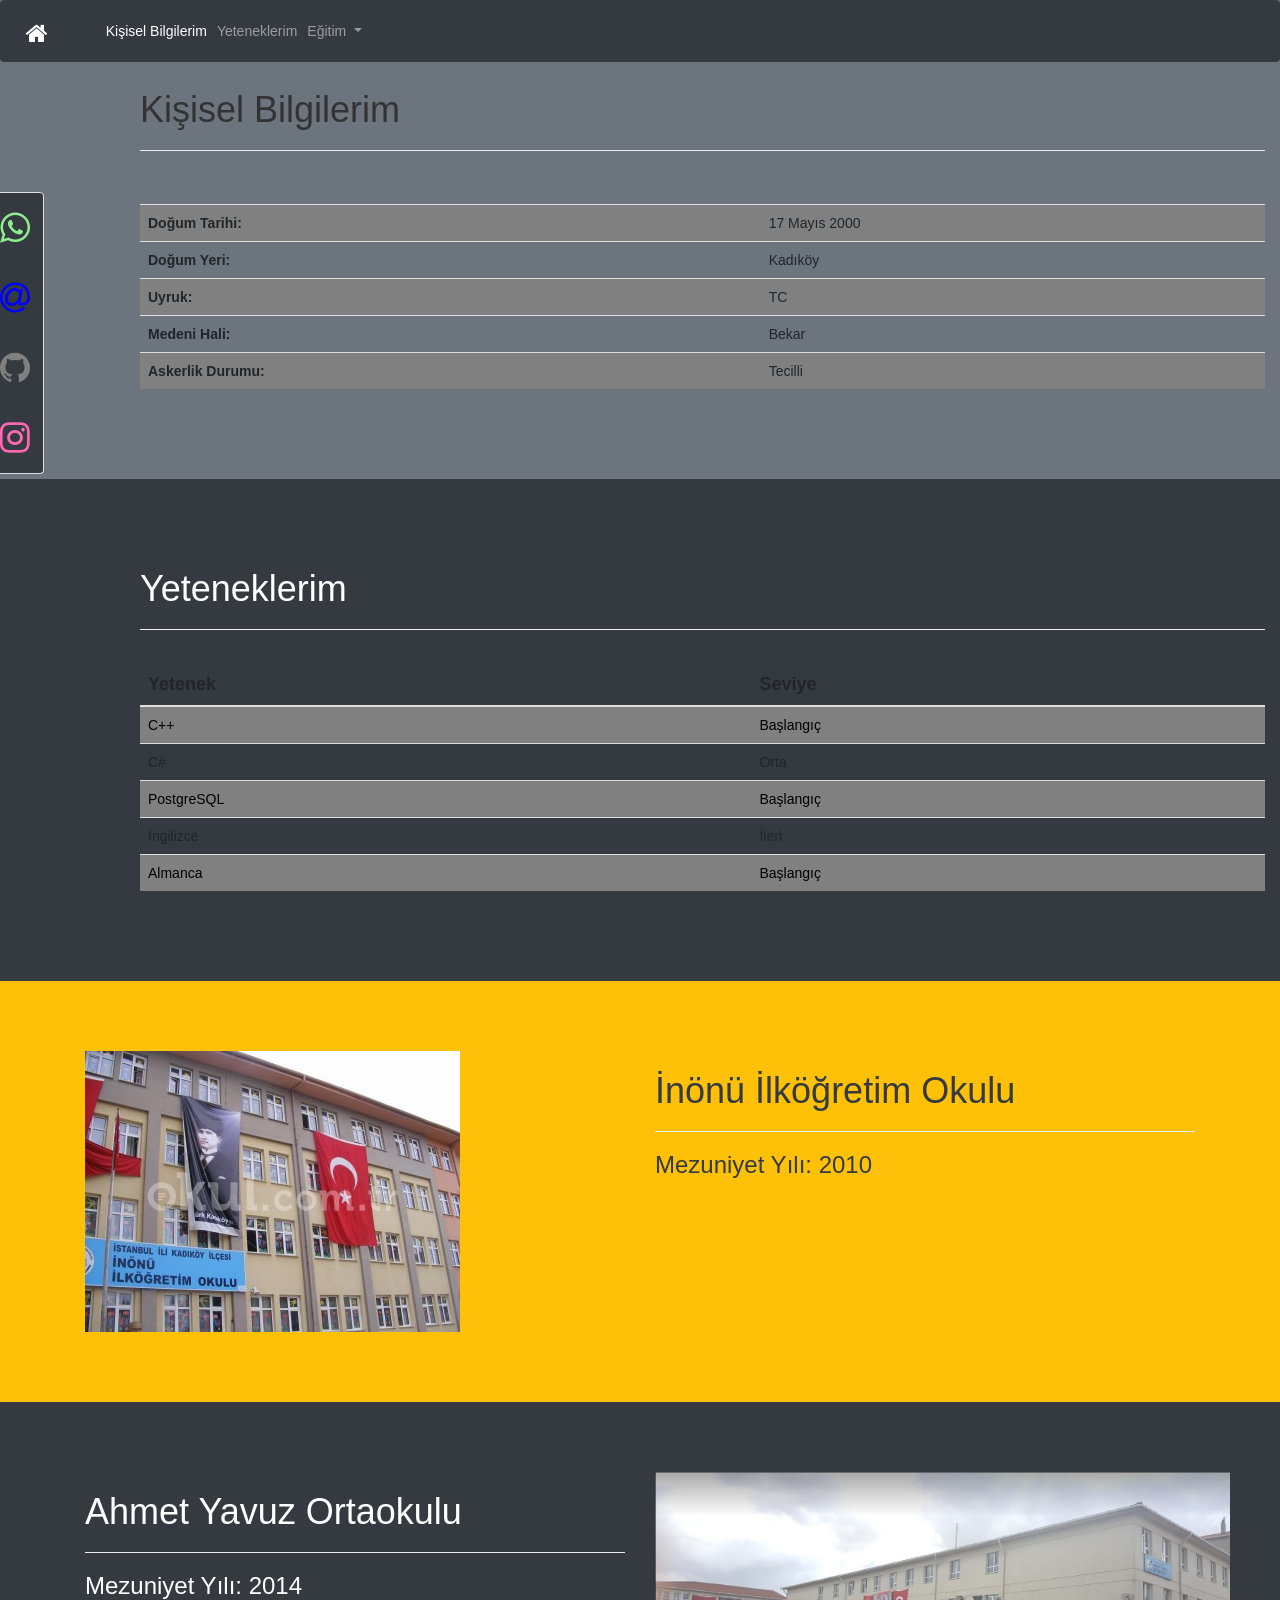
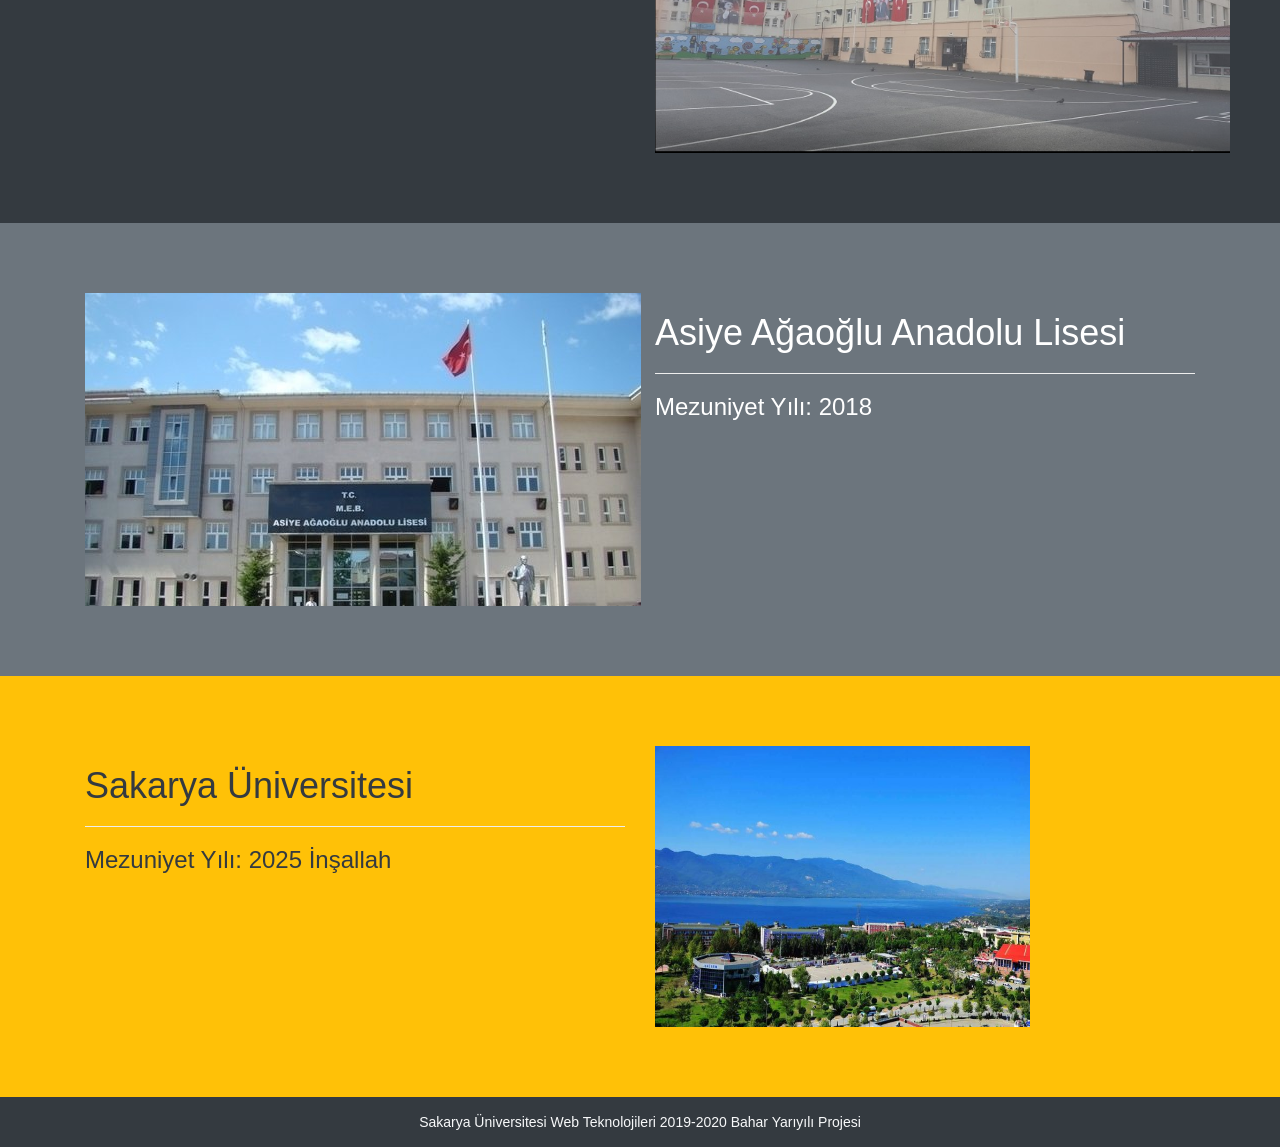
<file: Ozgecmis.html>
<!DOCTYPE html> 
<html>
    <head>
      <title>Özgeçmiş</title>

        <meta charset="utf-8">
        <meta name="viewport" content="width=device-width, initial-scale=1,user-scalable=no">   
        <link rel="stylesheet" href="Style.css">
        <link rel="stylesheet" href="css/bootstrap.min.css">
        <link rel="stylesheet" href="https://maxcdn.bootstrapcdn.com/font-awesome/4.6.1/css/font-awesome.min.css">
        <script src="https://cdnjs.cloudflare.com/ajax/libs/popper.js/1.16.0/umd/popper.min.js"></script>
        <script src="https://ajax.googleapis.com/ajax/libs/jquery/3.3.1/jquery.min.js"></script>
        <script src="https://ajax.googleapis.com/ajax/libs/jquery/3.4.1/jquery.min.js"></script>
        <link rel="stylesheet" href="https://maxcdn.bootstrapcdn.com/bootstrap/3.4.1/css/bootstrap.min.css">
        <script src="https://maxcdn.bootstrapcdn.com/bootstrap/4.4.1/js/bootstrap.min.js"></script>
        
        
    </head>


    <body>
         <!--------------------------------------------SOL İLETİŞİM BİTİŞ--------------------------------------------> 
          <ul class="list-group iletisimMenu">
            <li class="list-group-item list-group-item-warning bg-dark iletisimLink"><a href="https://wa.me/00905437981492"><i class="fa fa-whatsapp wp "></i></a></li>   
            <li class="list-group-item list-group-item-warning bg-dark iletisimLink"><a href="mailto:mail-ilker.kucucuk@ogr.sakarya.edu.tr"><i class="fa fa-at posta"></i></a></li></a>          
            <li class="list-group-item list-group-item-warning bg-dark iletisimLink"><a href="https://github.com/ilkrrkck"><i class="fa fa-github github"></i></a></li>
            <li class="list-group-item list-group-item-warning bg-dark iletisimLink"><a href="https://www.instagram.com/ilkrrkck/?hl=tr"><i class="fa fa-instagram instagram"></i></a></li>
          </ul>
          <!--------------------------------------------SOL İLETİŞİM BİTİŞ--------------------------------------------> 

          <!--------------------------------------------SCROLLSPY BAŞLANGIÇ--------------------------------------------> 
          
          
          <body data-spy="scroll" data-target=".navbar" data-offset="50">
                         <!--SCROLLSPY MENU BAŞLANGIÇ-->
          <nav style="position: fixed;" class="navbar navbar-expand-sm bg-dark navbar-dark fixed-top">  
            <a style="margin-right: 3%;" class="navbar-brand" href="Hakkımda.html"><i style="font-size: x-large;" class="fa fa-home"></i></a>
                        
            <ul class="navbar-nav">
              <li class="nav-item">
                <a class="nav-link " href="#kisisel">Kişisel Bilgilerim</a>
              </li>
              <li class="nav-item">
                <a class="nav-link " href="#yetenek">Yeteneklerim</a>
              </li>
              <li class="nav-item dropdown">
                <a class="nav-link dropdown-toggle" href="#" id="navbardrop" data-toggle="dropdown">
                  Eğitim
                </a>
                <div class="dropdown-menu bg-dark">
                  <a style="color: white;" class="dropdown-item" href="#ilkokul">İnönü İlköğretim Okulu</a>
                  <a style="color: white;" class="dropdown-item" href="#ortaokul">Ahmet Yavuz Ortaokulu</a>
                  <a style="color: white;" class="dropdown-item" href="#lise">Asiye Ağaoğlu Lisesi</a>
                  <a style="color: white;" class="dropdown-item" href="#üni">Sakarya Üniversitesi</a>
                </div>
              </li>
            </ul>
          </nav>
                        <!--SCROLLSPY MENU BİTİŞ-->

                        <!--PARAGRAFLAR BAŞLANGIÇ-->
          <div id="kisisel" class="container-fluid bg-secondary" style="padding-top:70px;padding-bottom:70px">
            <div class="sectionlar">
              <h1>Kişisel Bilgilerim</h1><hr color="white">
              <div class="container"></div>
                <table class="table table-striped tablo">
                    <tr style="background-color: gray;">
                      <th >Doğum Tarihi:</th>
                      <td>17 Mayıs 2000</td>
                    </tr>                
                    <tr>
                      <th>Doğum Yeri:</th>
                      <td>Kadıköy</td>                      
                    </tr>
                    <tr  style="background-color: gray;">
                      <th>Uyruk:</th>
                      <td>TC</td>                      
                    </tr>
                    <tr>
                      <th>Medeni Hali:</th>
                      <td>Bekar</td>   
                    </tr>
                    <tr style="background-color: gray;">
                      <th>Askerlik Durumu:</th>
                      <td>Tecilli</td>   
                    </tr>
                </table>
              
            </div>
          </div>
          <div id="yetenek" class=" container-fluid bg-dark " style="padding-top:70px;padding-bottom:70px">
            <div class="sectionlar">
              <h1 style="color: white;">Yeteneklerim</h1><hr color="white">
              <table class="table table-striped tablo par-light">
                <thead>
                  <tr style="font-size: large;">
                    <th>Yetenek</th>
                    <th>Seviye</th>
                  </tr>
                </thead>
                <tbody>
                  <tr style="color: black; background-color: gray;">
                    <td>C++</td>
                    <td>Başlangıç</td>
                  </tr>
                  <tr>
                    <td>C#</td>
                    <td>Orta</td>
                  </tr>
                  <tr style="color: black;background-color: gray">
                    <td>PostgreSQL</td>
                    <td>Başlangıç</td>
                  </tr>
                  <tr>
                    <td>İngilizce</td>
                    <td>İleri</td>
                  </tr>
                  <tr style="color: black;background-color: gray">
                    <td>Almanca</td>
                    <td>Başlangıç</td>
                  </tr>
                </tbody>
              </table>
            </div>
          </div>
          <div id="ilkokul" class="container-fluid bg-warning" style="padding-top:70px;padding-bottom:70px">
           <div class="container">
            <div class="row">
              <div class="col-md-6 order-md-1">
                <img src="inonu-ilkokulu-1.jpg">
              </div>
              <div class="col-md-6 order-md-2 text-dark">
                <h1>İnönü İlköğretim Okulu</h1><hr>
                <h3>Mezuniyet Yılı: 2010</h3>
              </div>
            </div>
           </div>
            
          </div>
          <div id="ortaokul" class="container-fluid bg-dark" style="padding-top:70px;padding-bottom:70px">
            <div class="container">
              <div class="row">
                <div class="col-md-6 order-md-2">
                  <img height="281" width="575" src="resimler/AhmetYavuz.PNG">
                </div>
                <div class="col-md-6 order-md-1 text-white">
                  <h1>Ahmet Yavuz Ortaokulu</h1><hr>
                  <h3>Mezuniyet Yılı: 2014</h3>
                </div>
              </div>
          </div>
        </div>     
          <div id="lise" class="container-fluid bg-secondary" style="padding-top:70px;padding-bottom:70px">
            <div class="container">
              <div class="row">
                <div class="col-md-6 order-md-1">
                  <img src="resimler/asal.jpg">
                </div>
                <div class="col-md-6 order-md-2 text-white">
                  <h1>Asiye Ağaoğlu Anadolu Lisesi</h1><hr>
                  <h3>Mezuniyet Yılı: 2018</h3>
                </div>
              </div>
             </div>
          </div> 
          <div id="üni" class="container-fluid bg-warning" style="padding-top:70px;padding-bottom:70px">
            <div class="container">
              <div class="row">
                <div class="col-md-6 order-md-2">
                  <img height="281" width="375" src="resimler/SAU.jpg">
                </div>
                <div class="col-md-6 order-md-1 text-dark ">
                  <h1>Sakarya Üniversitesi</h1><hr color="black">
                  <h3>Mezuniyet Yılı: 2025 İnşallah</h3>
                </div>
              </div>
          </div>  
          </div>  
          </body>
                                  <!--PARAGRAFLAR BAŞLANGIÇ-->
           <!--------------------------------------------SCROLLSPY BİTİŞ-------------------------------------------->
           <footer class="altTaraf">
              <div class="text-light bg-dark footer-copyright text-center py-4">Sakarya Üniversitesi Web Teknolojileri 2019-2020 Bahar Yarıyılı Projesi              
              </div>  
           </footer> 
    </body>          
</html>
</file>
<file: Style.css>
.iletisimMenu{
    margin-top: 15%; 
    margin-left: -16px; 
    position:fixed ;
    font-size: 250%;
    width: 60px;
    z-index: 3;
    height: 380px;
}
.posta{
    color: blue;
}   
.wp{
    color: lightgreen;
}
.github{
    color: gray;
}
.instagram{
    color: hotpink;
}
#hakkindaBody{
    background-color:rgb(167, 114, 17) ;
    position: relative;
}
.paragraflar{
    margin-left: 11%;
    margin-right: 11%;
    margin-top:15% ;
}
.paragraf{
    z-index: 1;
    font-size: larger;
}
.altTaraf{
    z-index: 0;
}
/*ÖZGEÇMİŞ SAYFASI*/
.ustMenu{
    width: 100.710%;
    float: none;
    z-index: 3;
}
.sectionlar{
    margin-left: 10%;
}
.tablo{
    margin-top: 3%;
}
/*KASTAMONU.HTML*/
.carousel-inner img {
    width: 100%;
    height: 100%;
}
.kastamonuP{
    font: x-large;
}
.paragrafK{
    margin-right: 16%;
    font-size: large;
    font-weight: italic;
}
.yemekSlider{
  width: 40%;
  height: 40%;
}
.linkler{
    text-decoration: none;
    color: active;
}
.linkler:hover{
    text-decoration: none;
    color: none;
}
.cerceve{
    border-style: ridge;
    border-width: 50px;
    margin-top: 5%;
}
</file>
